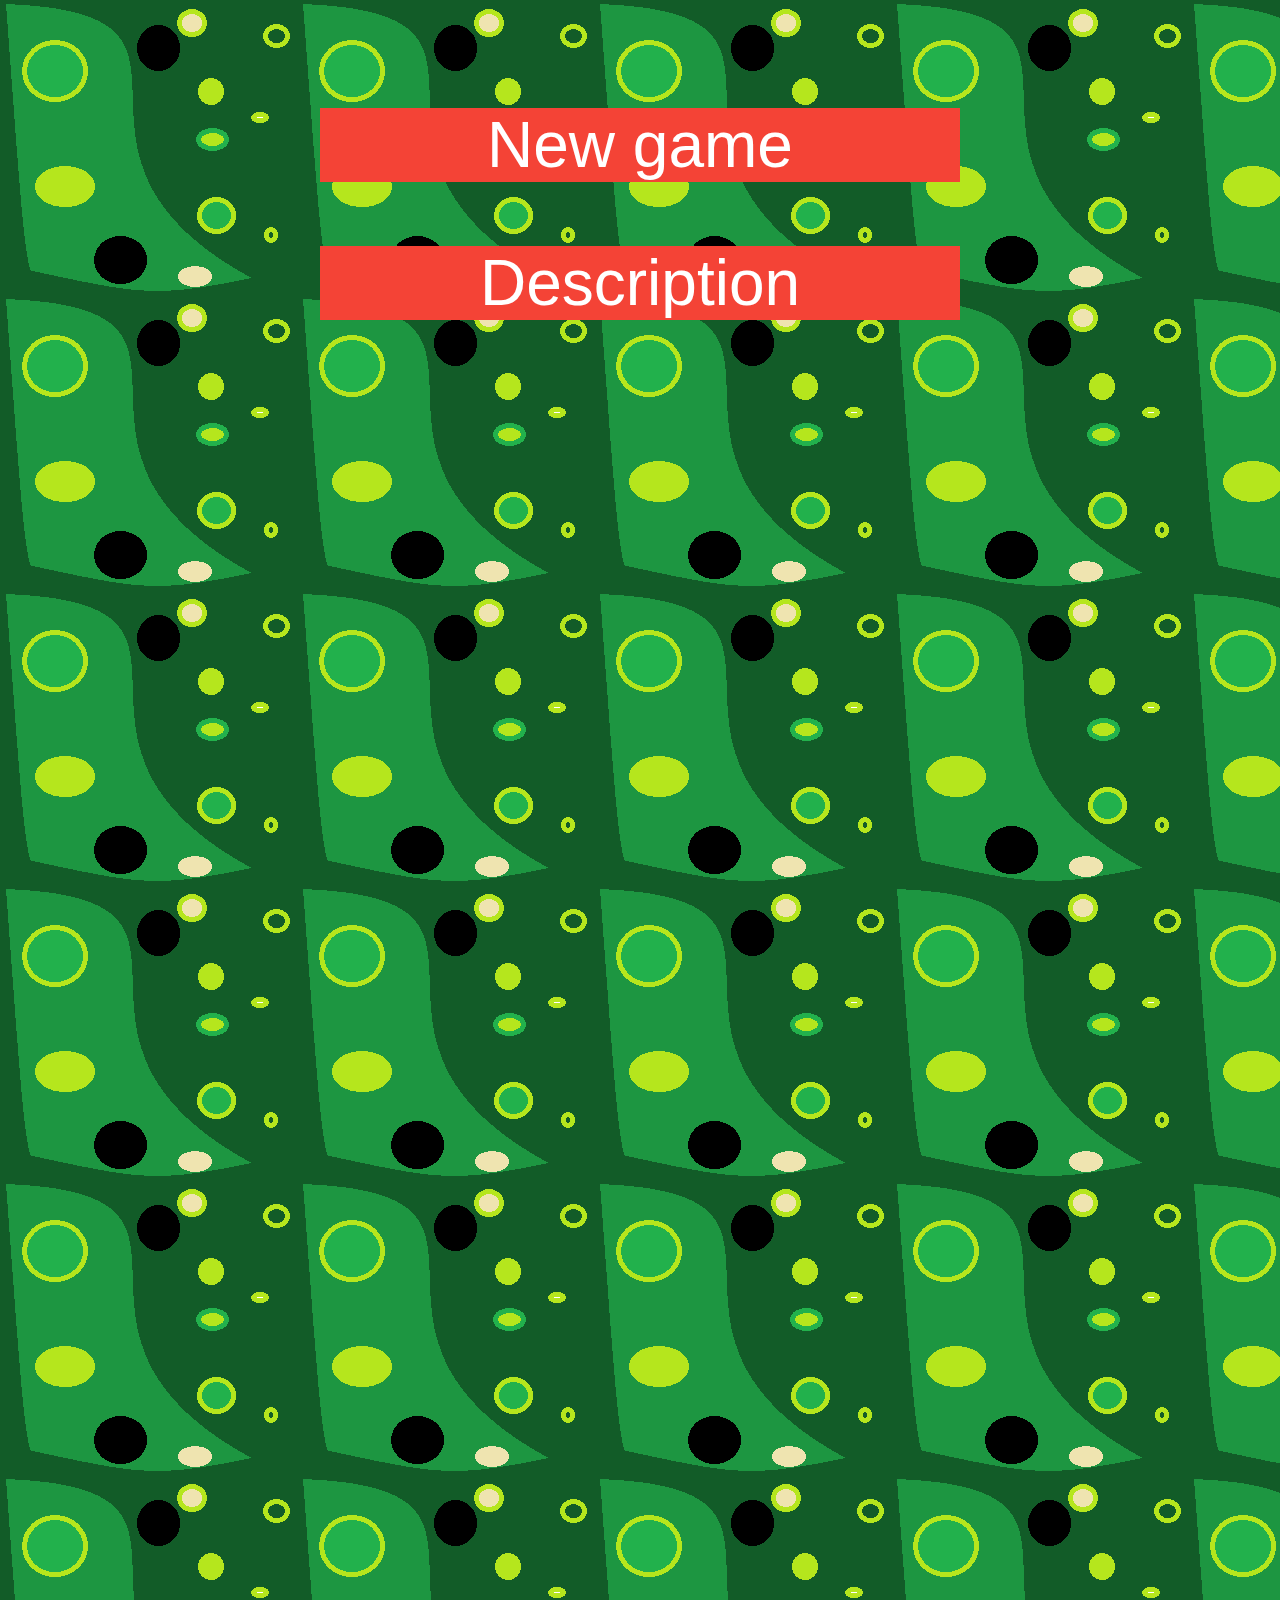
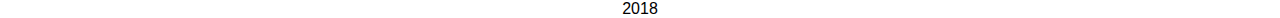
<file: vr_zombie-final/index.html>
<!DOCTYPE html>
<html>
<head>
	<title>Camp in zombieland</title>
	<link rel="stylesheet" type="text/css" href="css/index.css">


	<meta charset="UTF-8">
	<meta http-equiv="content-language" content="en">
	<meta name="viewport" content="width=device-width, initial-scale=1.0">
	<meta name="application-name" content="Camp in zombieland">
	<meta name="description" content="A game for JS13K competition 2018">
  	<meta name="keywords" content="a-frame,js13K,zombie,game,free,competition,offline">
  	<meta name="author" content="Sándor Burian">
  	<link rel="icon" href="css/back.png" type="image/png">
  	<meta property="og:title" content="Camp in zombieland">
  	<meta property="og:image" content="css/back.png">

</head>
<body>
	<div class="hero-bkg-animated">
		<center id="menu" class="content">
			<br>
			<a href="vr_game.html">New game</a><br>
			<a href="description.html">Description</a><br>
		</center>
	</div>
	<center>2018</center>
</body>
</html>
</file>
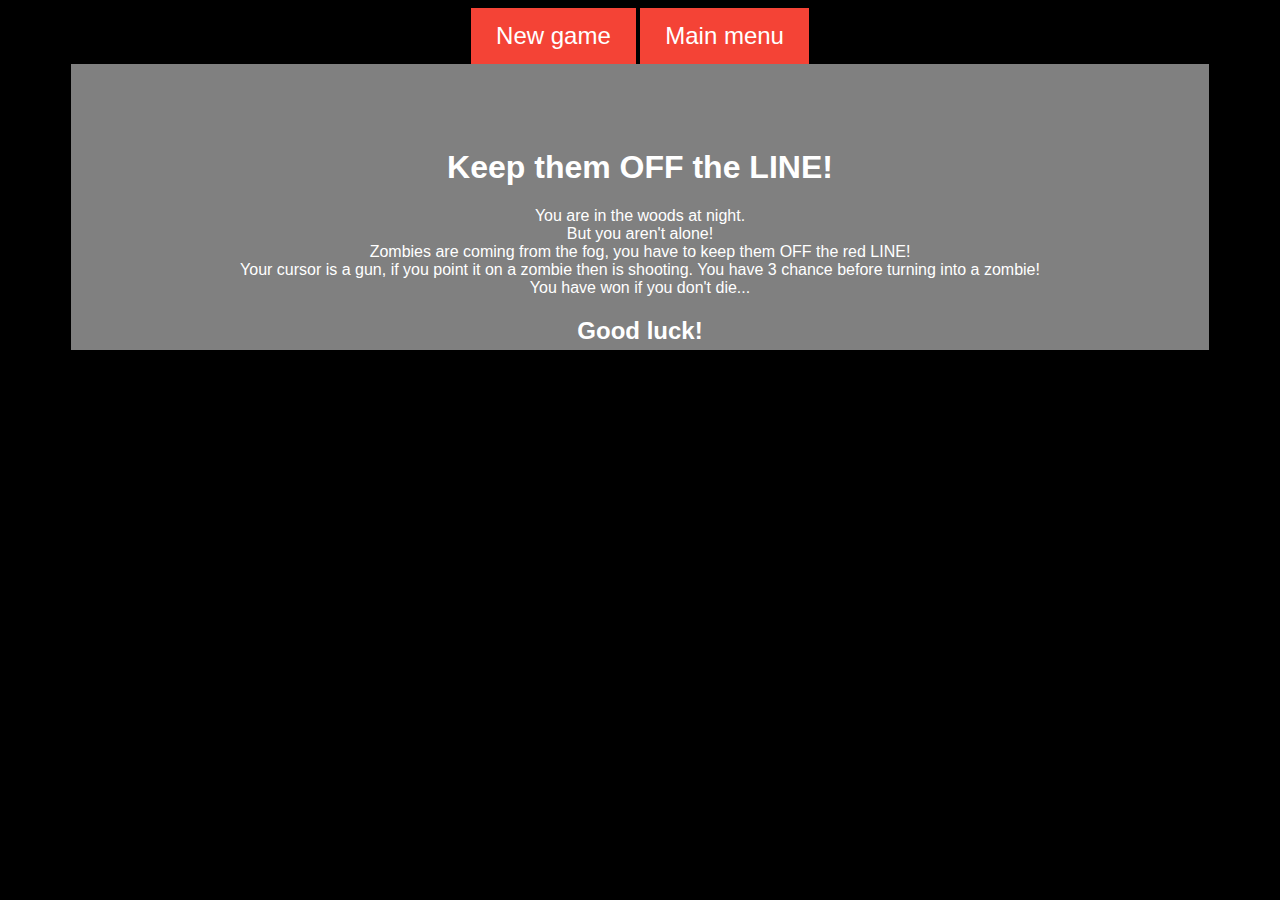
<file: vr_zombie-final/description.html>
<!DOCTYPE html>
<html>
<head>
	<title>Camp in zombieland</title>
	<link rel="stylesheet" type="text/css" href="css/des.css">

	<meta charset="UTF-8">
	<meta http-equiv="content-language" content="en">
	<meta name="viewport" content="width=device-width, initial-scale=1.0">
	<meta name="application-name" content="Camp in zombieland">
	<meta name="description" content="A game for JS13K competition 2018">
  	<meta name="keywords" content="a-frame,js13K,zombie,game,free,competition,offline">
  	<meta name="author" content="Sándor Burian">
  	<link rel="icon" href="css/back.png" type="image/png">
  	<meta property="og:title" content="Camp in zombieland">
  	<meta property="og:image" content="css/back.png">

</head>
<body>
		<center id="menu">
			<a href="vr_game.html">New game</a>
			<a href="index.html">Main menu</a>
		</center>
		<center id="des">
		<h1>Keep them OFF the LINE!</h1>
		<p>
			You are in the woods at night. <br>But you aren't alone! <br> Zombies are coming from the fog, you have to keep them OFF the red LINE! <br>
			Your cursor is a gun, if you point it on a zombie then is shooting. You have 3 chance before turning into a zombie! <br> You have won if you don't die...
		</p>
		<h2>Good luck!</h2>
		</center>
	<center>2018</center>
</body>
</html>
</file>
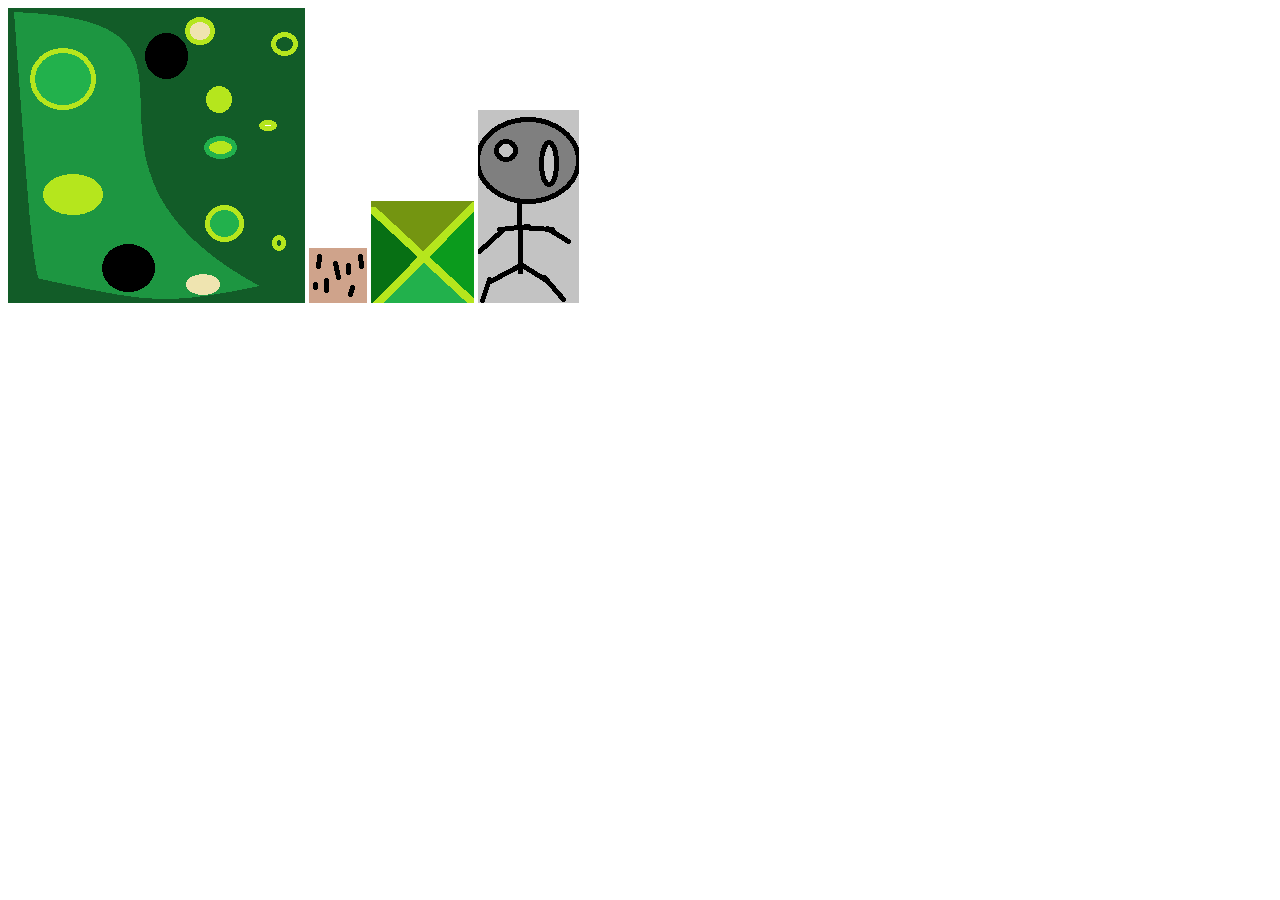
<file: vr_zombie-final/vr_game.html>
<html>
  <head>
    <script src="https://aframe.io/releases/0.8.0/aframe.min.js"></script>

    <meta charset="UTF-8">
    <meta http-equiv="content-language" content="en">
    <meta name="viewport" content="width=device-width, initial-scale=1.0">
    <meta name="application-name" content="Camp in zombieland">
    <meta name="description" content="A game for JS13K competition 2018">
    <meta name="keywords" content="a-frame,js13K,zombie,game,free,competition,offline">
    <meta name="author" content="Sándor Burian">
    <link rel="icon" href="css/back.png" type="image/png">
    <meta property="og:title" content="Camp in zombieland">
    <meta property="og:image" content="css/back.png">

  </head>
  <body>
    <a-scene light="defaultLightsEnabled: false" fog="type: linear; color: #272828; far: 30; near: 0">

      <a-assets>
        <img id="grass" src="css/back.png">
        <img id="bole" src="texture/bole.png">
        <img id="greenery" src="texture/greenery.png">
        <img id="zombie1" src="texture/zombie1.png">
      </a-assets>

      <!-- camp -->
      <a-plane position="0 -8 -4" rotation="-90 0 180" width="1000" height="1000" src="#grass" color="green"></a-plane>
      
      <a-entity position ="0 0 1" id="three1">
        <a-sphere position="0 1.25 -5" radius="1.25" color="green" src="#greenery"></a-sphere>
        <a-cylinder src="#bole" height="5" radius="0.2" position="0 0 -5"></a-cylinder>
      </a-entity>
      <a-entity position ="5 0 16" id="three2">
        <a-sphere position="0 1.25 -5" radius="1.25" color="green" src="#greenery"></a-sphere>
        <a-cylinder src="#bole" height="5" radius="0.2" position="0 0 -5"></a-cylinder>
      </a-entity>
      <a-entity position ="5 0 -16" id="three3">
        <a-sphere position="0 1.25 -5" radius="1.25" color="green" src="#greenery"></a-sphere>
        <a-cylinder src="#bole" height="5" radius="0.2" position="0 0 -5"></a-cylinder>
      </a-entity>
      <a-entity position ="-20 0 0" id="three4">
        <a-sphere position="0 1.25 -5" radius="1.25" color="green" src="#greenery"></a-sphere>
        <a-cylinder src="#bole" height="5" radius="0.2" position="0 0 -5"></a-cylinder>
      </a-entity>
      <a-entity position ="-12 0 1" id="three5">
        <a-sphere position="0 1.25 -5" radius="1.25" color="green" src="#greenery"></a-sphere>
        <a-cylinder src="#bole" height="5" radius="0.2" position="0 0 -5"></a-cylinder>
      </a-entity>
      <a-entity position ="-8 0 -10" id="three6">
        <a-sphere position="0 1.25 -5" radius="1.25" color="green" src="#greenery"></a-sphere>
        <a-cylinder src="#bole" height="5" radius="0.2" position="0 0 -5"></a-cylinder>
      </a-entity>
      <a-entity position ="8 0 10" id="three7">
        <a-sphere position="0 1.25 -5" radius="1.25" color="green" src="#greenery"></a-sphere>
        <a-cylinder src="#bole" height="5" radius="0.2" position="0 0 -5"></a-cylinder>
      </a-entity>
      <a-entity position ="12 0 1" id="three8">
        <a-sphere position="0 1.25 -5" radius="1.25" color="green" src="#greenery"></a-sphere>
        <a-cylinder src="#bole" height="5" radius="0.2" position="0 0 -5"></a-cylinder>
      </a-entity>
      <a-entity position ="14 0 3" id="three9">
        <a-sphere position="0 1.25 -5" radius="1.25" color="green" src="#greenery"></a-sphere>
        <a-cylinder src="#bole" height="5" radius="0.2" position="0 0 -5"></a-cylinder>
      </a-entity>
      <a-entity position ="-10 0 3" id="three10">
        <a-sphere position="0 1.25 -5" radius="1.25" color="green" src="#greenery"></a-sphere>
        <a-cylinder src="#bole" height="5" radius="0.2" position="0 0 -5"></a-cylinder>
      </a-entity>
      <a-entity position ="-10 0 9" id="three11">
        <a-sphere position="0 1.25 -5" radius="1.25" color="green" src="#greenery"></a-sphere>
        <a-cylinder src="#bole" height="5" radius="0.2" position="0 0 -5"></a-cylinder>
      </a-entity>
      <a-entity position ="-10 0 13" id="three12">
        <a-sphere position="0 1.25 -5" radius="1.25" color="green" src="#greenery"></a-sphere>
        <a-cylinder src="#bole" height="5" radius="0.2" position="0 0 -5"></a-cylinder>
      </a-entity>
      <a-entity position ="10 0 9" id="three13">
        <a-sphere position="0 1.25 -5" radius="1.25" color="green" src="#greenery"></a-sphere>
        <a-cylinder src="#bole" height="5" radius="0.2" position="0 0 -5"></a-cylinder>
      </a-entity>
      <a-entity position ="10 0 15" id="three14">
        <a-sphere position="0 1.25 -5" radius="1.25" color="green" src="#greenery"></a-sphere>
        <a-cylinder src="#bole" height="5" radius="0.2" position="0 0 -5"></a-cylinder>
      </a-entity>

      <a-entity light="type: ambient; color: #BBB" id="fire"></a-entity>
      <a-sky color="#3a4d6d"></a-sky>
      <a-entity light="color: #AFA; intensity: 1.5" position="-4 -1 -1.6" rotation="-30 90 0"></a-entity>
      
      <a-circle color="red" radius="5" rotation="-90 0 0" position="0 -4 5"></a-circle>
      <a-circle color="green" radius="4.5" rotation="-90 0 0" position="0 -3.9 5" ></a-circle>
      <a-text id="life" value="ALIVE" rotation="-90 0 0" position="-5 -3.8 5" scale="2 0.5 3" width="40"></a-text>
      <!-- /camp -->
      
      <a-entity id="zombies">
        <a-box id="zombie" material="src: #zombie1" width="0" height="4" depth="0.4" transparent="true" opacity="0.75" position="-5 -1.3 -15" rotation="0 0 0" scale="2 0.5 3" >
         <a-animation attribute="position" to="0 0 5" fill="forwards" dur="5000"></a-animation>
        </a-box>
      </a-entity>

      <a-entity id="gun_on_camera" camera="active: true" look-controls position="0 0 5" data-aframe-default-camera>
        <!-- gun -->
        <a-box position="0 -1.5 -3" rotation="0 0 0" color="grey"></a-box>
        <a-box position="0 -1.5 -2.5" rotation="0 0 0" color="grey" depth="-0.5" height="0.2" width="0.3"></a-box>
        
        <a-box position="-0.32 -0.75 -2.15" rotation="0 0 0" color="grey" depth="0.1" height="0.2" width="0.2"></a-box>
        <a-box position="0.32 -0.75 -2.15" rotation="0 0 0" color="grey" depth="0.1" height="0.2" width="0.2"></a-box>
        <a-box position="0 -0.75 -3" rotation="0 0 0" color="grey" depth="0.1" height="0.2" width="0.2"></a-box>
        <!-- /gun -->
        
        <a-entity cursor="fuse: true; fuseTimeout: 500"
            position="0 -0.5 -2.1"
            geometry="primitive: ring; radiusInner: 0.02; radiusOuter: 0.03"
            material="color: black; shader: flat">
        </a-entity>
      </a-entity>

    </a-scene>


    <script src="js/zombie.js"></script> 

  </body>
</html>
</file>
<file: vr_zombie-final/css/index.css>
#menu {
    color: navy;
    padding-top: 2%;
}

a:link, a:visited {
    background-color: #f44336;
    color: white;
    /*padding: 14px 25px;*/
    /*padding: 1% 1%;*/
    text-align: center;
    text-decoration: none;
    display: inline-block;
    margin-top: 5%;
    min-width: 50%;
    font-size: 4em;
}


a:hover, a:active {
    background-color: red;
    font-family: sans-serif;
}
/*
a {
	margin-top: 5px;
	min-width: 40%;
	font-size: 1.5em;
}*/


/*background animated*/

html, body {
  margin: 0; padding: 0;
  font-family: "Arial";
}
.hero-bkg-animated {
  /*background: gray url(https://subtlepatterns.com/patterns/geometry2.png) repeat 0 0;*/
  background: gray url(back.png) repeat 0 0;
  /*width: 100%;*/
  height: 100em;
  text-align: center;
  box-sizing: border-box;
  -webkit-animation: slide 20s linear infinite;
}

@-webkit-keyframes slide {
    from { background-position: 0 0; }
    to { background-position: -400px 0; }
}
</file>
<file: vr_zombie-final/css/des.css>
body {
    background-color: black;
    font-family: "Arial";
}

#des {
	background: grey;
	color: white;
	padding-top: 5%;
	padding-bottom: 5%;
	height: 10em;
    margin-left: 5%;
    margin-right: 5%;
}


a:link, a:visited {
    background-color: #f44336;
    color: white;
    padding: 14px 25px;
    text-align: center;
    text-decoration: none;
    display: inline-block;
}


a:hover, a:active {
    background-color: red;
}

a {
	min-width: 5%;
	font-size: 1.5em;
}
</file>
